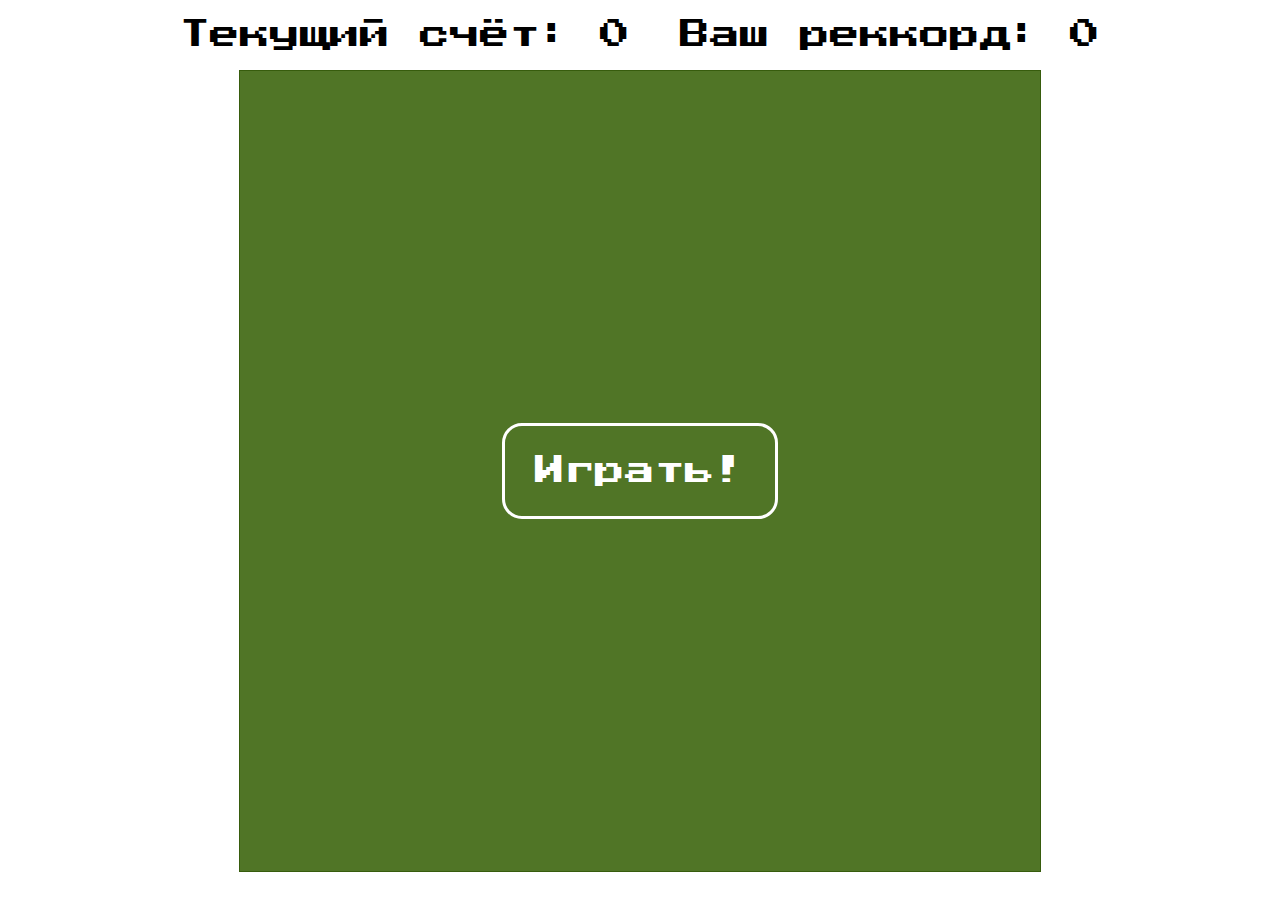
<file: index.html>
<!DOCTYPE html>
<html lang="en">

<head>
	<title></title>

	<meta charset="UTF-8">
	<meta name="format-detection" content="telephone=no">
	<meta http-equiv="X-UA-Compatible" content="IE=edge">
	<link rel="stylesheet" href="css/style.css">

	<meta name="viewport" content="width=device-width, initial-scale=1.0, maximum-scale=1.0, user-scalable=0">
	<script src="js/index.js" defer></script>
</head>

<body>
	<div class="wrapper">
<header class="header">
	<div class="container">
		<div class="header__row">
			
		</div>
	</div>
</header>		<div class="container">
			<div class="info">
				<div class="info__current-score">Текущий счёт: 0</div>
				<div class="info__best-score">Ваш реккорд: 0</div>
			</div>
			<div class="play">
				<canvas width="800px" height="800px" class="ground">
				</canvas>
				<div class="play__menu">
					<div class="play__button">Играть!</div>
				</div>

				<div class="lose">
					<div class="lose__title">Ваш счёт: 170!</div>

					<div class="lose__button">Ещё раз!</div>			
				</div>
			</div>
		</div>

<footer class="footer">
	<div class="container">
		<div class="footer__row">
			
		</div>
	</div>
</footer>	</div>
</body>

</html>
</file>
<file: css/style.css>
@import url("https://fonts.googleapis.com/css2?family=Press+Start+2P&display=swap");
.wrapper {
  display: flex;
  align-items: center;
  justify-content: center;
}

.container {
  max-width: 1110px;
  margin: 0px auto;
  padding: 0px 15px;
}
@media (max-width: 1125px) {
  .container {
    max-width: 970px;
  }
}
@media (max-width: 992px) {
  .container {
    max-width: 750px;
  }
}
@media (max-width: 768px) {
  .container {
    max-width: none;
    padding: 0px 15px;
  }
}

* {
  padding: 0px;
  margin: 0px;
  border: 0px;
}

*, *:before, *:after {
  box-sizing: border-box;
}

:focus, :active {
  outline: none;
}

a:focus, a:active {
  outline: none;
}

nav, footer, header, aside, section {
  display: block;
}

html, body {
  height: 100%;
  width: 100%;
  font-size: 100%;
  line-height: 1;
  font-size: 14px;
  font-family: "Press Start 2P", cursive;
  -ms-text-size-adjust: 100%;
  -moz-text-size-adjust: 100%;
  -webkit-text-size-adjust: 100%;
}

input, button, textarea {
  font-family: "Press Start 2P", cursive;
}

input::-ms-clear {
  display: none;
}

button {
  cursor: pointer;
}

button::-moz-focus-inner {
  padding: 0;
  border: 0;
}

a, a:visited {
  text-decoration: none;
}

a:hover {
  text-decoration: none;
}

ul li {
  list-style: none;
}

img {
  vertical-align: top;
}

h1, h2, h3, h4, h5, h6 {
  font-size: inherit;
  font-weight: inherit;
}

header {
  background-color: rgba(148, 35, 35, 0.63);
}
header body {
  font-size: 20px;
}

.ground {
  border: 1px solid #000;
  background-color: #f9f9f9;
  margin: auto;
}

.info {
  margin: 20px auto;
  display: flex;
}
.info__current-score {
  font-size: 30px;
  margin-right: 50px;
}
.info__best-score {
  font-size: 30px;
}

.play {
  position: relative;
  margin: auto;
  max-width: 802px;
}
.play__menu {
  opacity: 1;
  background-color: rgba(61, 102, 14, 0.9);
  position: absolute;
  top: 0;
  left: 0;
  width: 802px;
  height: 802px;
  display: flex;
  justify-content: center;
  align-items: center;
}
.play__menu.inplay {
  transition: cubic-bezier(0.6, -0.28, 0.735, 0.045);
  top: -120%;
  opacity: 0;
}
.play__button {
  color: #fff;
  font-size: 30px;
  padding: 30px;
  border: 3px solid #fff;
  border-radius: 20px;
  cursor: pointer;
}

.lose {
  top: -200%;
  display: none;
}
.lose.inlose {
  position: absolute;
  top: 0;
  left: 0;
  display: flex;
  flex-direction: column;
  align-items: center;
  width: 802px;
  height: 802px;
  background-color: rgba(0, 40, 10, 0.7);
}
.lose__title {
  color: #fff;
  text-align: center;
  font-size: 40px;
  letter-spacing: 10px;
  margin: 100px 0;
}
.lose__button {
  color: #fff;
  font-size: 30px;
  padding: 30px;
  border: 3px solid #fff;
  border-radius: 20px;
  cursor: pointer;
}
/*# sourceMappingURL=style.css.map */
</file>
